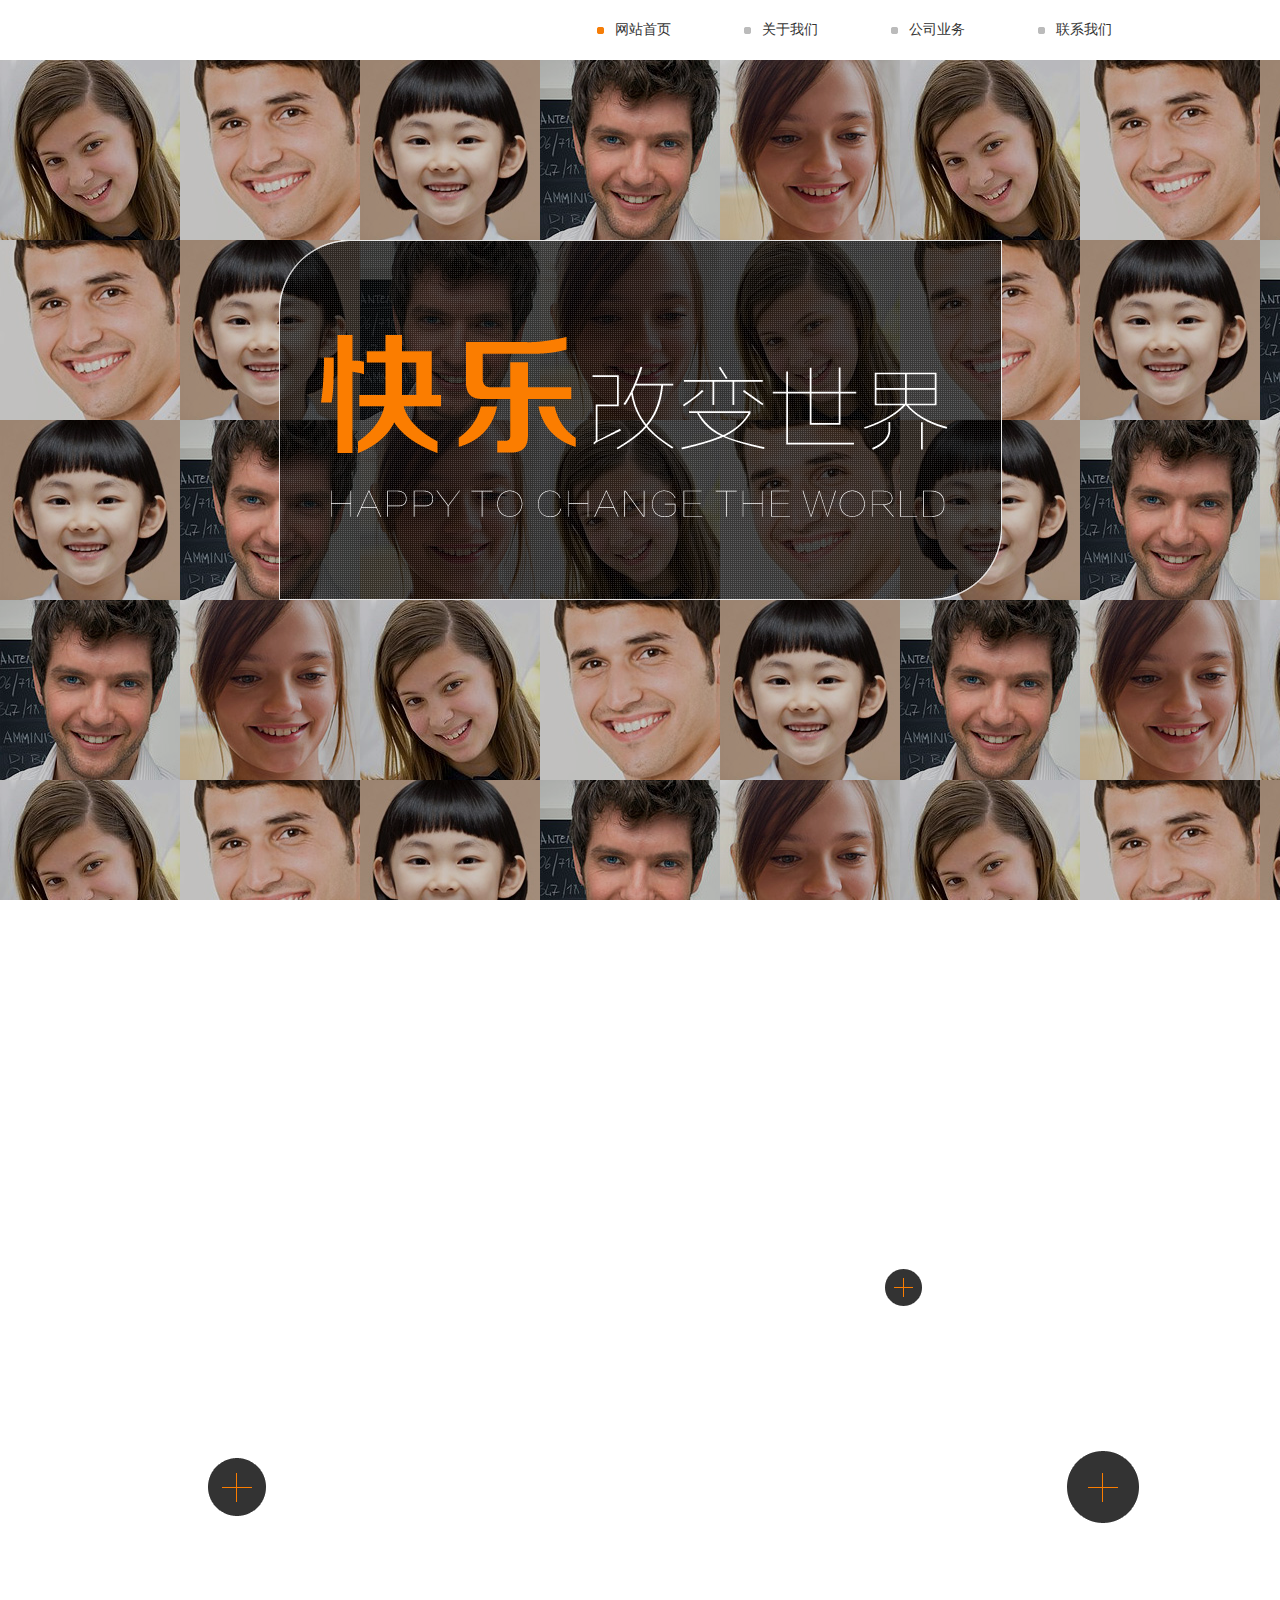
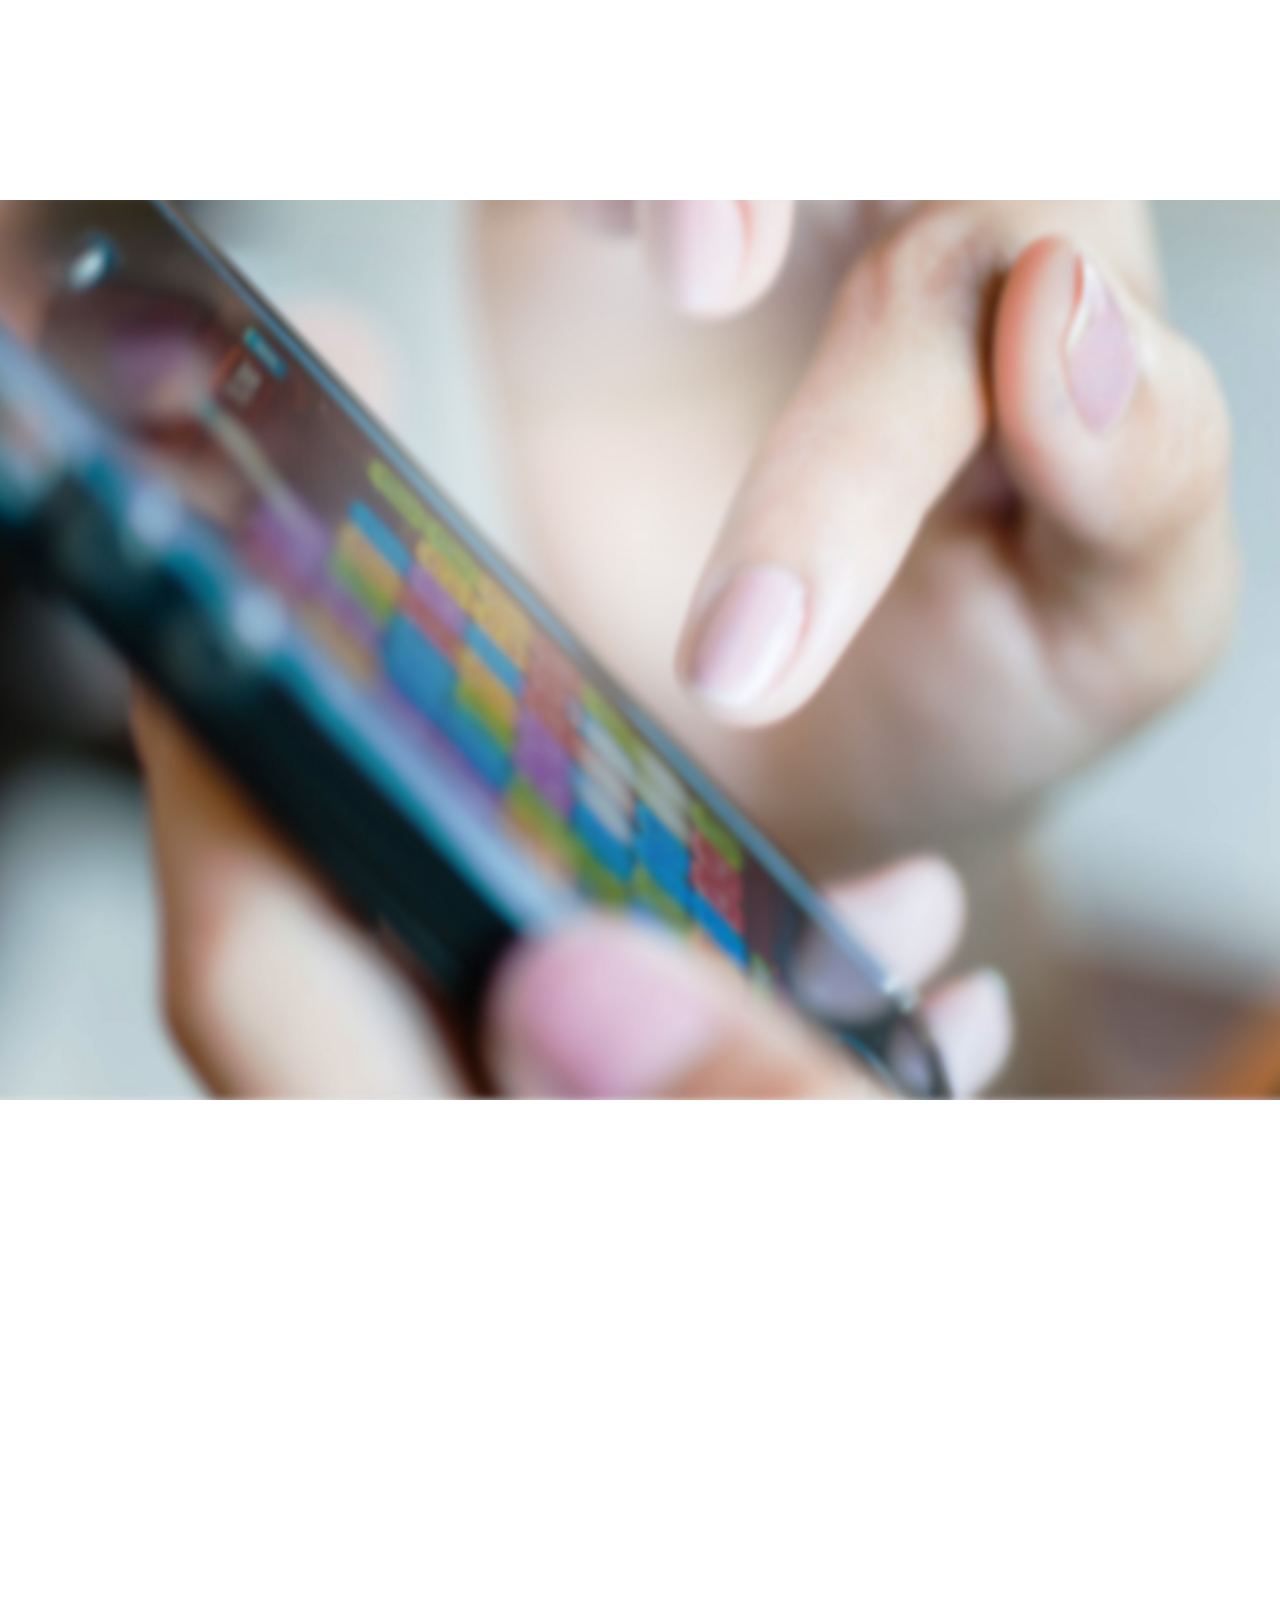
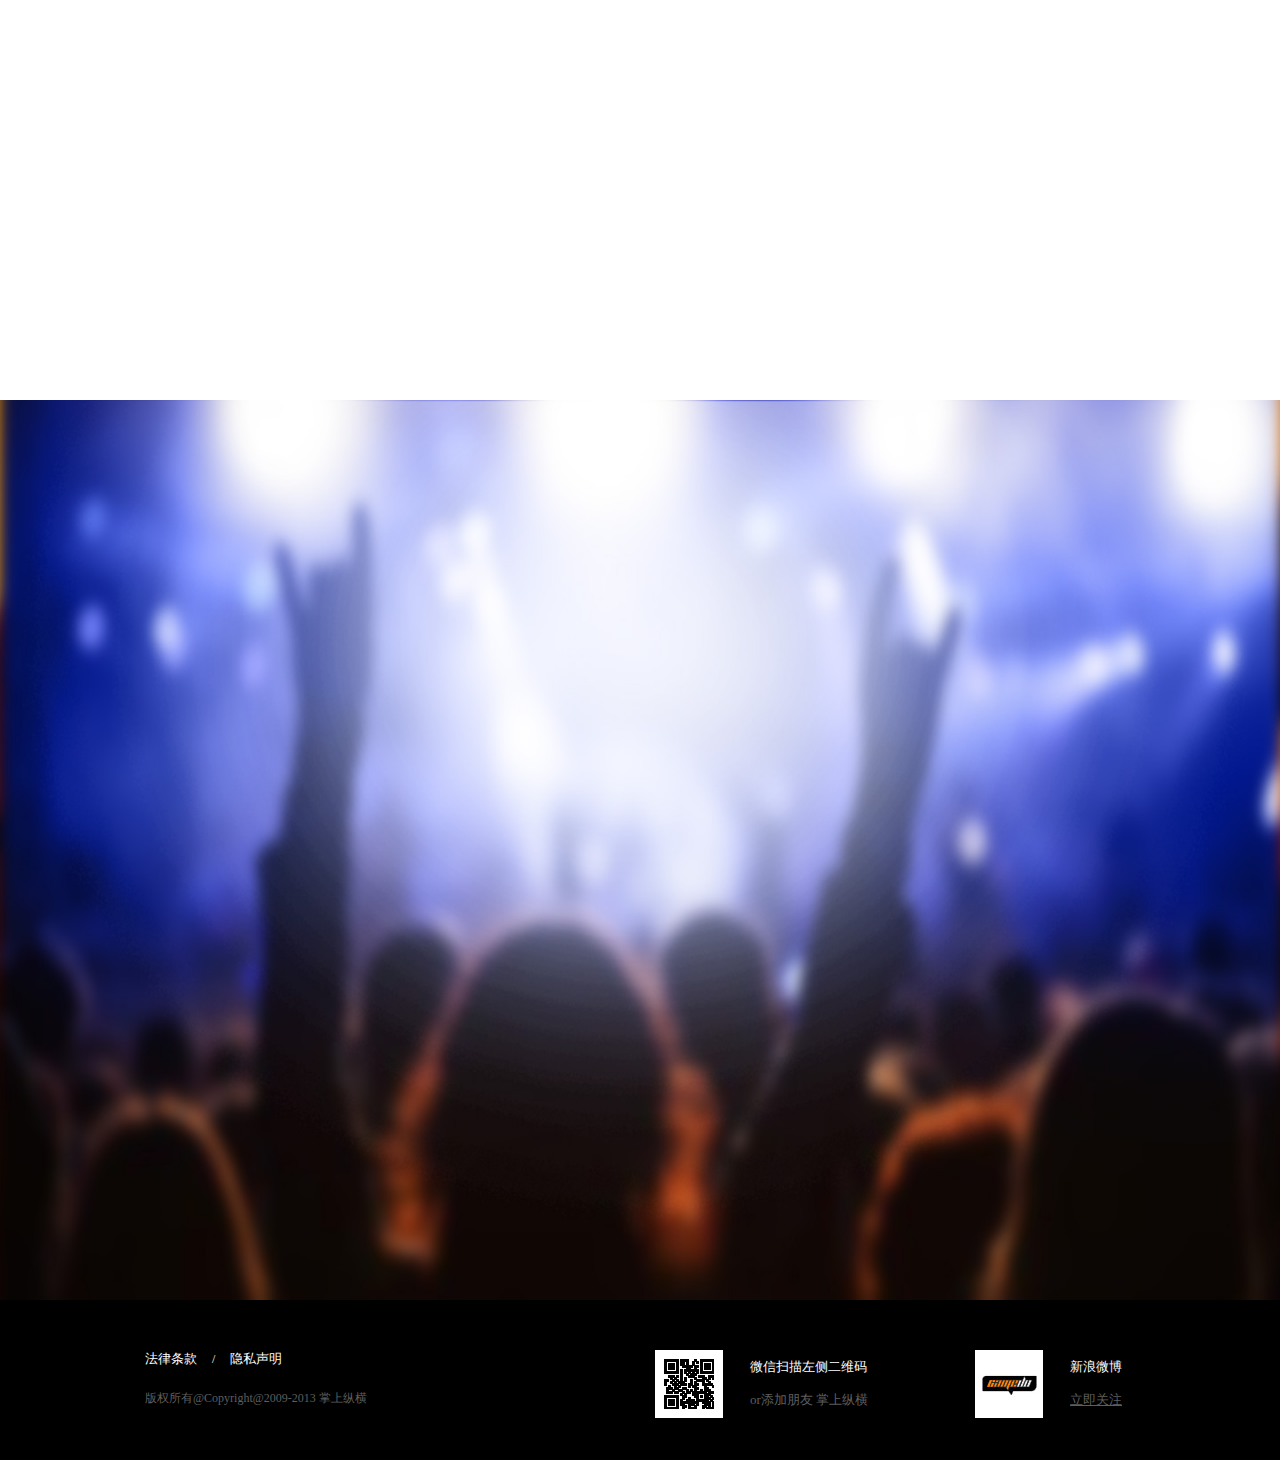
<file: index.html>
<!DOCTYPE html PUBLIC "-//W3C//DTD XHTML 1.0 Transitional//EN" "http://www.w3.org/TR/xhtml1/DTD/xhtml1-transitional.dtd">
<html xmlns="http://www.w3.org/1999/xhtml">
	<head>
		<meta http-equiv="X-UA-Compatible" content="IE=EDGE">
		<meta http-equiv="Content-Type" content="text/html; charset=utf-8" />
		<title>掌上从横</title>
		<link href="style/main.css" rel="stylesheet" type="text/css" />
		<link href="style/index.css" rel="stylesheet" type="text/css" />
		<script language="javascript" type="text/javascript" src="script/jquery-1.7.1.min.js"></script>
		<script language="javascript" type="text/javascript" src="script/easing.js"></script>
		<script language="javascript" type="text/javascript" src="script/js.js"></script>
		<script language="javascript" type="text/javascript" src="script/fun.js"></script>
		<script language="javascript" type="text/javascript" src="script/jquery.scrollify.min.js"></script>
		<script language="javascript" type="text/javascript" src="script/jquery.smoothScroll.js"></script>
		<script language="javascript" type="text/javascript" src="script/jquery.stellar.js"></script>
		<!--[if lte IE 6]>
		<script src="script/png.js" type="text/javascript"></script>
		<script type="text/javascript">
		DD_belatedPNG.fix('div, ul, img, li, input , a');
		</script>
		<![endif]-->
	</head>

	<body>
		<div class="nav">
			<div class="wal">
				<ul class="fr">
					<ul>
						<li>
							<a href="index.html" class="aNow">网站首页</a>
						</li>
						<li>
							<a href="about.html">关于我们</a>
						</li>
						<li>
							<a href="business.html">公司业务</a>
						</li>
						<li>
							<a href="contact.html">联系我们</a>
						</li>
					</ul>
				</ul>
			</div>
		</div>

		<div class="indexDiv indexPart1" data-stellar-offset-parent="true" >
			<ul data-stellar-ratio="1.5" data-stellar-vertical-offset="-0"   style="margin-top: 60px;">
				<li>
					<a href=""><img src="image/img180_1.jpg"/>a</a>
				</li>
				<li>
					<a href=""><img src="image/img180_2.jpg"/></a>
				</li>
				<li>
					<a href=""><img src="image/img180_3.jpg"/></a>
				</li>
				<li>
					<a href=""><img src="image/img180_4.jpg"/></a>
				</li>
				<li>
					<a href=""><img src="image/img180_5.jpg"/></a>
				</li>
				<li>
					<a href=""><img src="image/img180_1.jpg"/></a>
				</li>
				<li>
					<a href=""><img src="image/img180_2.jpg"/></a>
				</li>
				<li>
					<a href=""><img src="image/img180_3.jpg"/></a>
				</li>
				<li>
					<a href=""><img src="image/img180_4.jpg"/></a>
				</li>
				<li>
					<a href=""><img src="image/img180_5.jpg"/></a>
				</li>
				<li>
					<a href=""><img src="image/img180_1.jpg"/></a>
				</li>
				<li>
					<a href=""><img src="image/img180_2.jpg"/></a>
				</li>
				<li>
					<a href=""><img src="image/img180_3.jpg"/></a>
				</li>
				<li>
					<a href=""><img src="image/img180_4.jpg"/></a>
				</li>
				<li>
					<a href=""><img src="image/img180_5.jpg"/></a>
				</li>
			</ul>
			<ul data-stellar-ratio="1.5" data-stellar-vertical-offset="-480">
				<li>
					<a href=""><img src="image/img180_2.jpg"/></a>
				</li>
				<li>
					<a href=""><img src="image/img180_3.jpg"/></a>
				</li>
				<li>
					<a href=""><img src="image/img180_4.jpg"/></a>
				</li>
				<li>
					<a href=""><img src="image/img180_5.jpg"/></a>
				</li>
				<li>
					<a href=""><img src="image/img180_1.jpg"/></a>
				</li>
				<li>
					<a href=""><img src="image/img180_2.jpg"/></a>
				</li>
				<li>
					<a href=""><img src="image/img180_3.jpg"/></a>
				</li>
				<li>
					<a href=""><img src="image/img180_4.jpg"/></a>
				</li>
				<li>
					<a href=""><img src="image/img180_5.jpg"/></a>
				</li>
				<li>
					<a href=""><img src="image/img180_1.jpg"/></a>
				</li>
				<li>
					<a href=""><img src="image/img180_2.jpg"/></a>
				</li>
				<li>
					<a href=""><img src="image/img180_3.jpg"/></a>
				</li>
				<li>
					<a href=""><img src="image/img180_4.jpg"/></a>
				</li>
				<li>
					<a href=""><img src="image/img180_5.jpg"/></a>
				</li>
				<li>
					<a href=""><img src="image/img180_1.jpg"/></a>
				</li>
			</ul>
			<ul data-stellar-ratio="1.5" data-stellar-vertical-offset="-840">
				<li>
					<a href=""><img src="image/img180_3.jpg"/></a>
				</li>
				<li>
					<a href=""><img src="image/img180_4.jpg"/></a>
				</li>
				<li>
					<a href=""><img src="image/img180_5.jpg"/></a>
				</li>
				<li>
					<a href=""><img src="image/img180_1.jpg"/></a>
				</li>
				<li>
					<a href=""><img src="image/img180_2.jpg"/></a>
				</li>
				<li>
					<a href=""><img src="image/img180_3.jpg"/></a>
				</li>
				<li>
					<a href=""><img src="image/img180_4.jpg"/></a>
				</li>
				<li>
					<a href=""><img src="image/img180_5.jpg"/></a>
				</li>
				<li>
					<a href=""><img src="image/img180_1.jpg"/></a>
				</li>
				<li>
					<a href=""><img src="image/img180_2.jpg"/></a>
				</li>
				<li>
					<a href=""><img src="image/img180_3.jpg"/></a>
				</li>
				<li>
					<a href=""><img src="image/img180_4.jpg"/></a>
				</li>
				<li>
					<a href=""><img src="image/img180_5.jpg"/></a>
				</li>
				<li>
					<a href=""><img src="image/img180_1.jpg"/></a>
				</li>
				<li>
					<a href=""><img src="image/img180_2.jpg"/></a>
				</li>
			</ul>
			<ul data-stellar-ratio="1.5" data-stellar-vertical-offset="-1200">
				<li>
					<a href=""><img src="image/img180_4.jpg"/></a>
				</li>
				<li>
					<a href=""><img src="image/img180_5.jpg"/></a>
				</li>
				<li>
					<a href=""><img src="image/img180_1.jpg"/></a>
				</li>
				<li>
					<a href=""><img src="image/img180_2.jpg"/></a>
				</li>
				<li>
					<a href=""><img src="image/img180_3.jpg"/></a>
				</li>
				<li>
					<a href=""><img src="image/img180_4.jpg"/></a>
				</li>
				<li>
					<a href=""><img src="image/img180_5.jpg"/></a>
				</li>
				<li>
					<a href=""><img src="image/img180_1.jpg"/></a>
				</li>
				<li>
					<a href=""><img src="image/img180_2.jpg"/></a>
				</li>
				<li>
					<a href=""><img src="image/img180_3.jpg"/></a>
				</li>
				<li>
					<a href=""><img src="image/img180_4.jpg"/></a>
				</li>
				<li>
					<a href=""><img src="image/img180_5.jpg"/></a>
				</li>
				<li>
					<a href=""><img src="image/img180_1.jpg"/></a>
				</li>
				<li>
					<a href=""><img src="image/img180_2.jpg"/></a>
				</li>
				<li>
					<a href=""><img src="image/img180_3.jpg"/></a>
				</li>
			</ul>
			<ul data-stellar-ratio="1.5" data-stellar-vertical-offset="-1560">
				<li>
					<a href=""><img src="image/img180_1.jpg"/></a>
				</li>
				<li>
					<a href=""><img src="image/img180_2.jpg"/></a>
				</li>
				<li>
					<a href=""><img src="image/img180_3.jpg"/></a>
				</li>
				<li>
					<a href=""><img src="image/img180_4.jpg"/></a>
				</li>
				<li>
					<a href=""><img src="image/img180_5.jpg"/></a>
				</li>
				<li>
					<a href=""><img src="image/img180_1.jpg"/></a>
				</li>
				<li>
					<a href=""><img src="image/img180_2.jpg"/></a>
				</li>
				<li>
					<a href=""><img src="image/img180_3.jpg"/></a>
				</li>
				<li>
					<a href=""><img src="image/img180_4.jpg"/></a>
				</li>
				<li>
					<a href=""><img src="image/img180_5.jpg"/></a>
				</li>
				<li>
					<a href=""><img src="image/img180_1.jpg"/></a>
				</li>
				<li>
					<a href=""><img src="image/img180_2.jpg"/></a>
				</li>
				<li>
					<a href=""><img src="image/img180_3.jpg"/></a>
				</li>
				<li>
					<a href=""><img src="image/img180_4.jpg"/></a>
				</li>
				<li>
					<a href=""><img src="image/img180_5.jpg"/></a>
				</li>
			</ul>
			<ul data-stellar-ratio="1.5" data-stellar-vertical-offset="-1920">
				<li>
					<a href=""><img src="image/img180_3.jpg"/></a>
				</li>
				<li>
					<a href=""><img src="image/img180_4.jpg"/></a>
				</li>
				<li>
					<a href=""><img src="image/img180_5.jpg"/></a>
				</li>
				<li>
					<a href=""><img src="image/img180_1.jpg"/></a>
				</li>
				<li>
					<a href=""><img src="image/img180_2.jpg"/></a>
				</li>
				<li>
					<a href=""><img src="image/img180_3.jpg"/></a>
				</li>
				<li>
					<a href=""><img src="image/img180_4.jpg"/></a>
				</li>
				<li>
					<a href=""><img src="image/img180_5.jpg"/></a>
				</li>
				<li>
					<a href=""><img src="image/img180_1.jpg"/></a>
				</li>
				<li>
					<a href=""><img src="image/img180_2.jpg"/></a>
				</li>
				<li>
					<a href=""><img src="image/img180_3.jpg"/></a>
				</li>
				<li>
					<a href=""><img src="image/img180_4.jpg"/></a>
				</li>
				<li>
					<a href=""><img src="image/img180_5.jpg"/></a>
				</li>
				<li>
					<a href=""><img src="image/img180_1.jpg"/></a>
				</li>
				<li>
					<a href=""><img src="image/img180_2.jpg"/></a>
				</li>
			</ul>
			<ul data-stellar-ratio="1.5" data-stellar-vertical-offset="-2280">
				<li>
					<a href=""><img src="image/img180_1.jpg"/></a>
				</li>
				<li>
					<a href=""><img src="image/img180_2.jpg"/></a>
				</li>
				<li>
					<a href=""><img src="image/img180_3.jpg"/></a>
				</li>
				<li>
					<a href=""><img src="image/img180_4.jpg"/></a>
				</li>
				<li>
					<a href=""><img src="image/img180_5.jpg"/></a>
				</li>
				<li>
					<a href=""><img src="image/img180_1.jpg"/></a>
				</li>
				<li>
					<a href=""><img src="image/img180_2.jpg"/></a>
				</li>
				<li>
					<a href=""><img src="image/img180_3.jpg"/></a>
				</li>
				<li>
					<a href=""><img src="image/img180_4.jpg"/></a>
				</li>
				<li>
					<a href=""><img src="image/img180_5.jpg"/></a>
				</li>
				<li>
					<a href=""><img src="image/img180_1.jpg"/></a>
				</li>
				<li>
					<a href=""><img src="image/img180_2.jpg"/></a>
				</li>
				<li>
					<a href=""><img src="image/img180_3.jpg"/></a>
				</li>
				<li>
					<a href=""><img src="image/img180_4.jpg"/></a>
				</li>
				<li>
					<a href=""><img src="image/img180_5.jpg"/></a>
				</li>
			</ul>
			<ul data-stellar-ratio="1.5" data-stellar-vertical-offset="-2640">
				<li>
					<a href=""><img src="image/img180_4.jpg"/></a>
				</li>
				<li>
					<a href=""><img src="image/img180_5.jpg"/></a>
				</li>
				<li>
					<a href=""><img src="image/img180_1.jpg"/></a>
				</li>
				<li>
					<a href=""><img src="image/img180_2.jpg"/></a>
				</li>
				<li>
					<a href=""><img src="image/img180_3.jpg"/></a>
				</li>
				<li>
					<a href=""><img src="image/img180_4.jpg"/></a>
				</li>
				<li>
					<a href=""><img src="image/img180_5.jpg"/></a>
				</li>
				<li>
					<a href=""><img src="image/img180_1.jpg"/></a>
				</li>
				<li>
					<a href=""><img src="image/img180_2.jpg"/></a>
				</li>
				<li>
					<a href=""><img src="image/img180_3.jpg"/></a>
				</li>
				<li>
					<a href=""><img src="image/img180_4.jpg"/></a>
				</li>
				<li>
					<a href=""><img src="image/img180_5.jpg"/></a>
				</li>
				<li>
					<a href=""><img src="image/img180_1.jpg"/></a>
				</li>
				<li>
					<a href=""><img src="image/img180_2.jpg"/></a>
				</li>
				<li>
					<a href=""><img src="image/img180_3.jpg"/></a>
				</li>
			</ul>
			<span class="clear_f"></span>
		</div>

		<div class="indexImg"><img src="image/img723.png"/>
		</div>

		<div class="indexDiv" style="background:url(image/img1440_1.jpg) center top no-repeat fixed; -moz-background-size:100% 100%; background-size:100% 100%;">
			<div class="bigImg"><img src="image/img1440_1.jpg"/>
			</div>
			<h1 data-stellar-ratio="0.5" data-stellar-vertical-offset="400">
			<div><img src="image/title1.png"/>
			</div>影视　体育　明星</h1>
			<div id="indexBtn">
				<ul>
					<li class="li_01">
						<a href="javascript:;"></a>
					</li>
					<li class="li_02">
						<a href="javascript:;"></a>
					</li>
					<li class="li_03">
						<a href="javascript:;"></a>
					</li>
				</ul>
			</div>
		</div>

		<div class="indexBtn">
			<ul>
				<li class="li_01"><img src="image/btn1.png"/>
				</li>
				<li class="li_02"><img src="image/btn2.png"/>
				</li>
				<li class="li_03"><img src="image/btn3.png"/>
				</li>
			</ul>
		</div>

		<div class="indexDiv indexDiv2" style="background:url(image/img1440_2.jpg) center top no-repeat; background-size:100% 100%;">
			<div class="bigImg"><img src="image/img1440_2.jpg"/>
			</div>
			<h1 data-stellar-ratio="0.5" data-stellar-vertical-offset="400">
			<div><img src="image/title2.png"/>
			</div>为每一个体育赛事品牌打造属于自己的游戏</h1>
		</div>

		<div class="indexDiv indexDiv2" style="background:url(image/img1440_3.jpg) center top no-repeat fixed; background-size:100% 100%;">
			<div class="bigImg"><img src="image/img1440_3.jpg"/>
			</div>
			<h1 data-stellar-ratio="0.5" data-stellar-vertical-offset="400">
			<div><img src="image/title3.png"/>
			</div>为每一部影视作品打造属于自己的游戏</h1>
		</div>

		<div class="indexDiv indexDiv2" style="background:url(image/img1440_4.jpg) center top no-repeat; background-size:100% 100%;">
			<div class="bigImg"><img src="image/img1440_4.jpg"/>
			</div>
			<h1 data-stellar-ratio="0.5" data-stellar-vertical-offset="400">
			<div><img src="image/title4.png"/>
			</div>为每一位明星打造属于自己的游戏</h1>
		</div>

		<div class="footDiv">
			<div class="wal">
				<div class="fl">
					<div class="link">
						<a href="law.html">法律条款</a> 　/　 <a href="">隐私声明</a>
					</div>
					版权所有@Copyright@2009-2013 掌上纵横
				</div>
				<div class="fr">
					<ul>
						<li>
							<div class="ico"><img src="image/img68_1.jpg"/>
							</div>
							<div class="name">
								<div>
									微信扫描左侧二维码
								</div>
								or添加朋友 掌上纵横
							</div>
						</li>
						<li>
							<div class="ico"><img src="image/img68_2.jpg"/>
							</div>
							<div class="name">
								<div>
									新浪微博
								</div><a href="">立即关注</a>
							</div>
						</li>
					</ul>
				</div>
			</div>
		</div>
		<script>
			$(document).ready(function() {
				if($.browser.msie && $.browser.version <= 9) {
				} else {
					$(window).smoothScroll({
						step : 50, //每次滚轮事件，页面滚动的距离
						during : 1000,
						easing : 'easeOutCubic',
					});
				}

				$(window).stellar();

			});
		</script>
	</body>
</html>
</file>
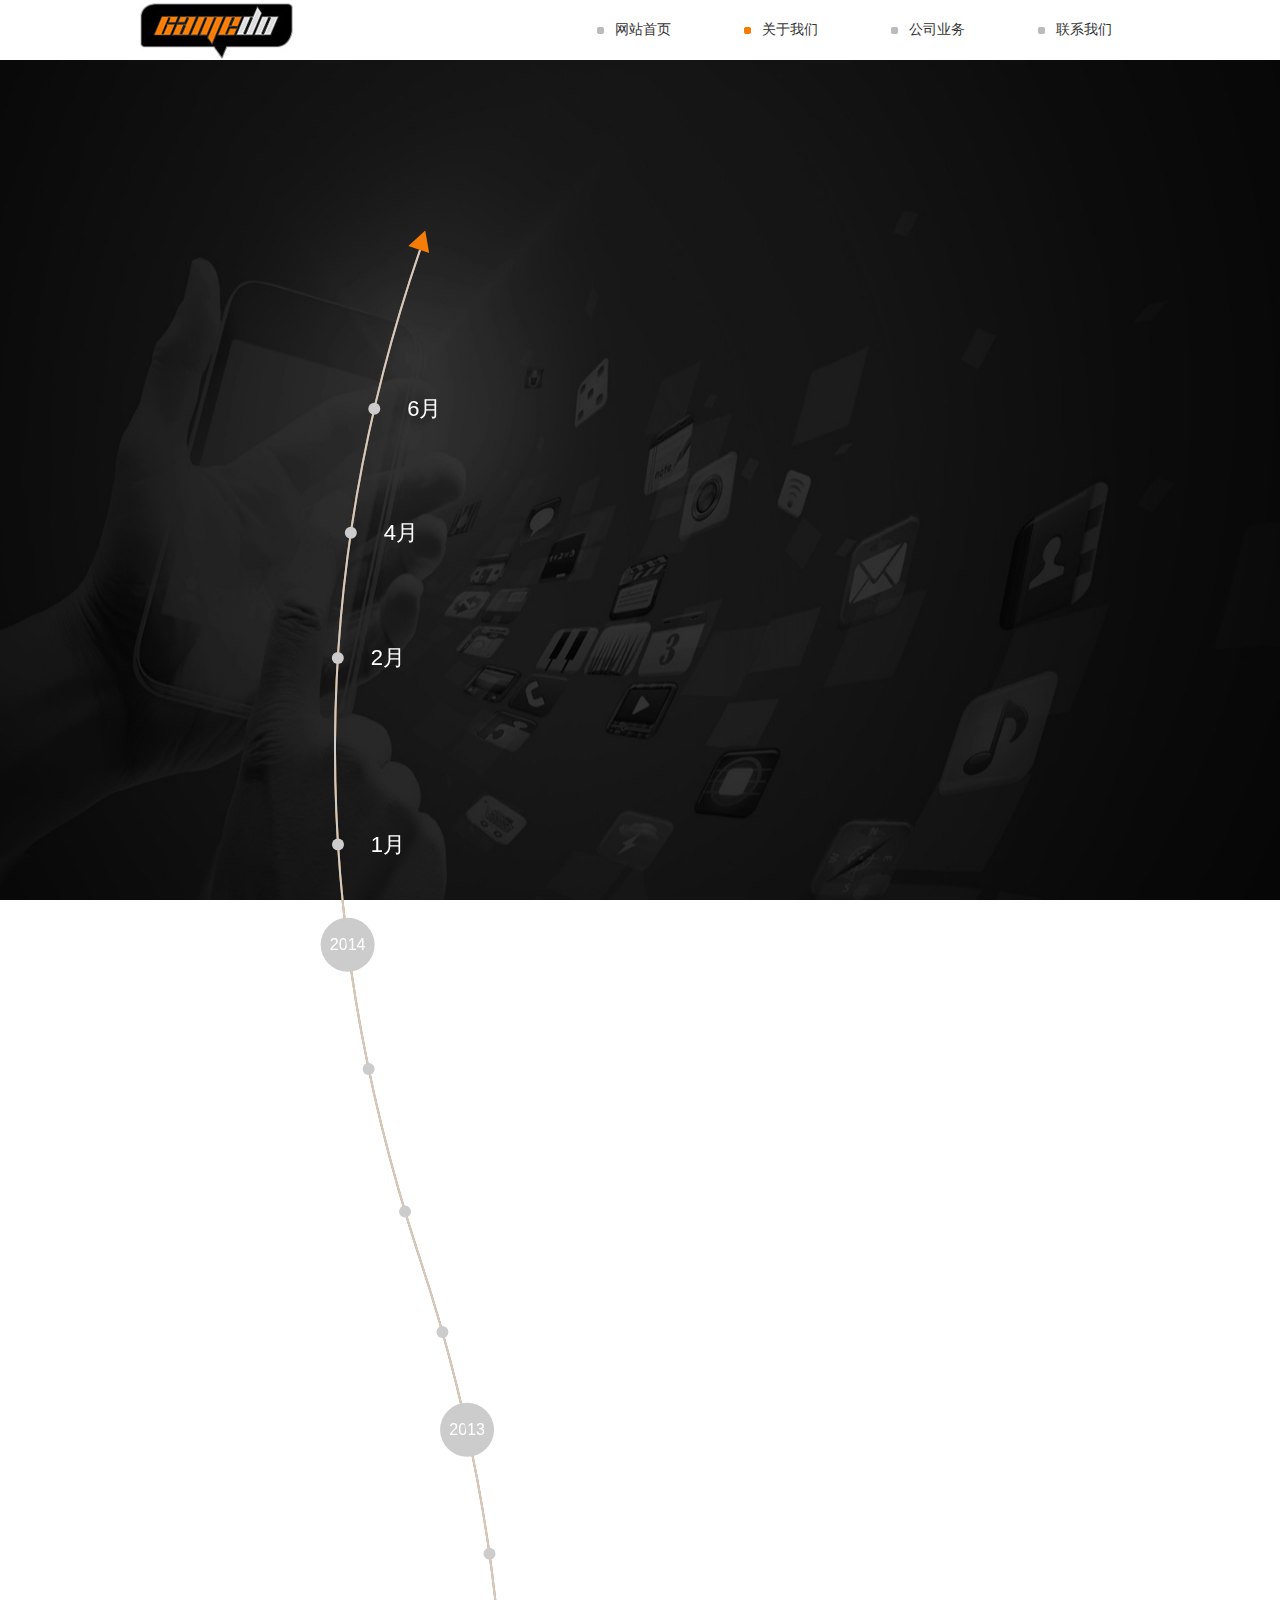
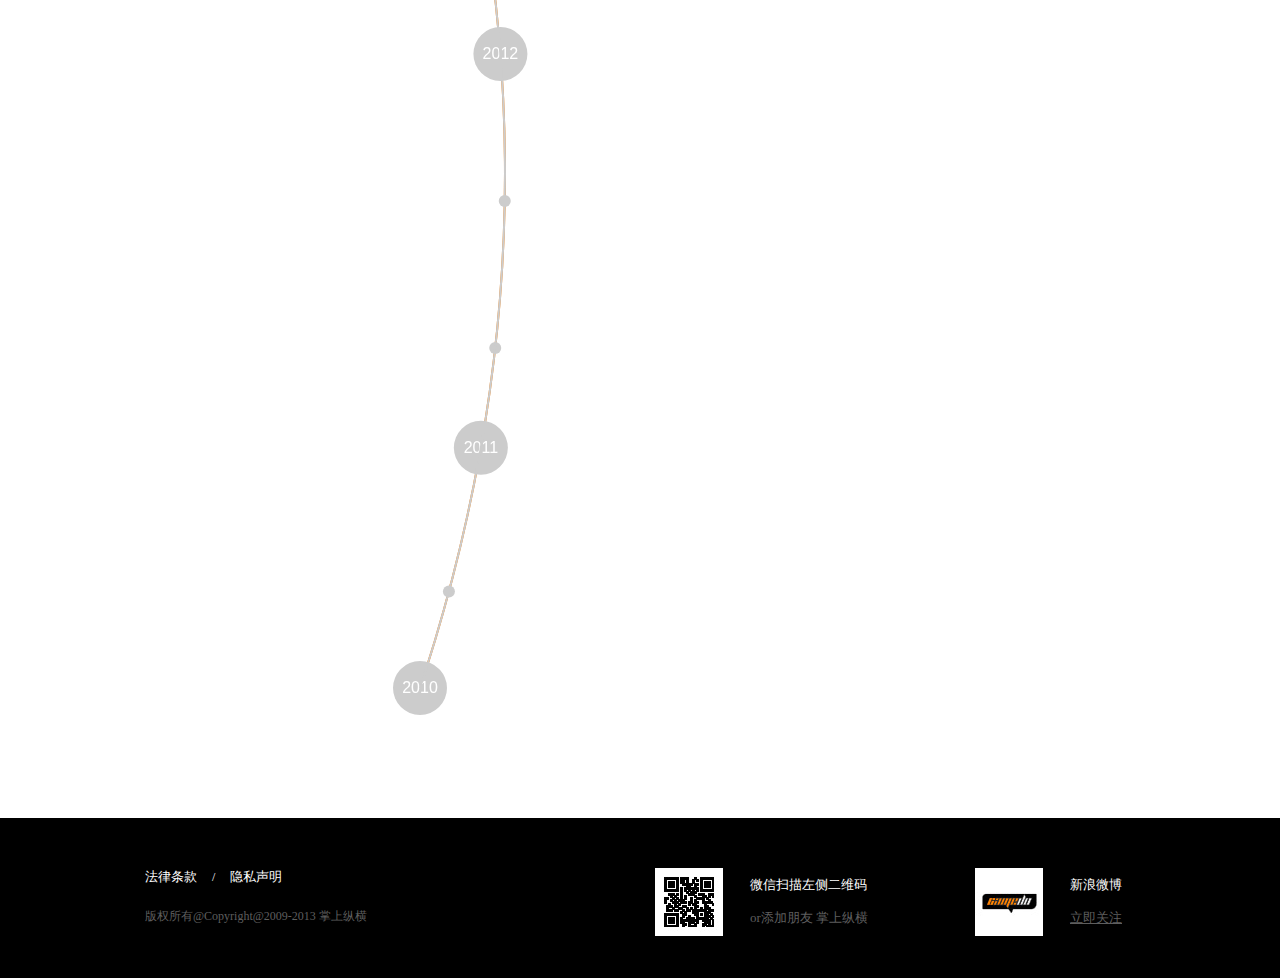
<file: about.html>
<!DOCTYPE html PUBLIC "-//W3C//DTD XHTML 1.0 Transitional//EN" "http://www.w3.org/TR/xhtml1/DTD/xhtml1-transitional.dtd">
<html xmlns="http://www.w3.org/1999/xhtml">
	<head>
		<meta http-equiv="X-UA-Compatible" content="IE=EDGE">
		<meta http-equiv="Content-Type" content="text/html; charset=utf-8" />
		<title>掌上从横</title>
		<link href="style/main.css" rel="stylesheet" type="text/css" />
		<link href="style/index.css" rel="stylesheet" type="text/css" />
		<script language="javascript" type="text/javascript" src="script/jquery-1.7.1.min.js"></script>
		<script language="javascript" type="text/javascript" src="script/easing.js"></script>
		<script language="javascript" type="text/javascript" src="script/js.js"></script>
		<script language="javascript" type="text/javascript" src="script/fun.js"></script>
		<script language="javascript" type="text/javascript" src="script/raphael-min.js"></script>

		<!--[if lte IE 6]>
		<script src="script/png.js" type="text/javascript"></script>
		<script type="text/javascript">
		DD_belatedPNG.fix('div, ul, img, li, input , a');
		</script>
		<![endif]-->
		<style type="text/css">
			body {
				background: url(image/limg1440_6.jpg) center top no-repeat fixed;
				background-size: 100% 100%;
			}
		</style>
	</head>

	<body>
		<img src="image/limg1440_6.jpg" style="position: fixed; width: 100%; height: 100%; z-index: -1" />
		<div class="nav">
			<div class="wal">
				<div class="fl">
					<a href=""><img src="image/logo.jpg" /></a>
				</div>
				<ul class="fr">
					<ul>
						<li>
							<a href="index.html">网站首页</a>
						</li>
						<li>
							<a href="about.html" class="aNow">关于我们</a>
						</li>
						<li>
							<a href="business.html">公司业务</a>
						</li>
						<li>
							<a href="contact.html">联系我们</a>
						</li>
					</ul>
				</ul>
			</div>
		</div>
		<div class="h60"></div>

		<div class="wal" style="padding-top:170px;">
			<div class="about" id="about">
				<table class="event" data-year="2010" data-month="5">
					<tbody>
						<tr>
							<td class="icon">
								<img src="image/compony_01.png" />
							</td>
							<td class="description">
								掌上纵横公司成立，<br/>创立业务品牌
							</td>
						</tr>
					</tbody>
				</table>
				<table class="event" data-year="2011" data-month="5">
					<tbody>
						<tr>
							<td class="icon">
								<img src="image/compony_02.png" />
							</td>
							<td class="description">
								签约中影集团影视版权<br/>手游独家战略合作伙伴
							</td>
						</tr>
					</tbody>
				</table>
				<table class="event" data-year="2011" data-month="7">
					<tbody>
						<tr>
							<td class="icon">
								<img src="image/compony_03.png" />
							</td>
							<td class="description">
								签约腾讯游戏影视版权<br/>手游独家战略合作伙伴
							</td>
						</tr>
					</tbody>
				</table>
				<table class="event" data-year="2012" data-month="12">
					<tbody>
						<tr>
							<td class="icon">
								<img src="image/compony_04.png" />
							</td>
							<td class="description">
								签约星皓国际《大闹天宫3D》
							</td>
						</tr>
					</tbody>
				</table>
				<table class="event" data-year="2013" data-month="1">
					<tbody>
						<tr>
							<td class="icon">
								<img src="image/compony_05.png" />
							</td>
							<td class="description">
								签约《兰陵王》
							</td>
						</tr>
					</tbody>
				</table>
				<table class="event" data-year="2013" data-month="3">
					<tbody>
						<tr>
							<td class="icon">
								<img src="image/compony_06.png" />
							</td>
							<td class="description">
								签约小马奔腾<br/>授权《范冰冰魔范学院》全球唯一运营商
							</td>
						</tr>
					</tbody>
				</table>
				<table class="event" data-year="2013" data-month="9">
					<tbody>
						<tr>
							<td class="icon">
								<img src="image/compony_07.png" />
							</td>
							<td class="description">
								与360签约独家战略合作伙伴
							</td>
						</tr>
					</tbody>
				</table>
				<table class="event" data-year="2014" data-month="1">
					<tbody>
						<tr>
							<td class="icon">
								<img src="image/compony_08.png" />
							</td>
							<td class="description">
								与百度游戏签约<br/>独家战略合作伙伴
								<br/><br/>
								签约《琅琊榜》
							</td>
						</tr>
					</tbody>
				</table>
				<table class="event" data-year="2014" data-month="2">
					<tbody>
						<tr>
							<td class="icon">
								<img src="image/compony_09.png" />
							</td>
							<td class="description">
								签约37游戏独家战略合作伙伴
							</td>
						</tr>
					</tbody>
				</table>
				<table class="event" data-year="2014" data-month="4">
					<tbody>
						<tr>
							<td class="icon">
							</td>
							<td class="description">
								签约韩庚
							</td>
						</tr>
					</tbody>
				</table>
				<table class="event" data-year="2014" data-month="6">
					<tbody>
						<tr>
							<td class="icon">
								<img src="image/compony_10.png" />
							</td>
							<td class="description">
								《天将雄狮》
								<br/><br/>
								签约百变大咖
							</td>
						</tr>
					</tbody>
				</table>
			</div>
			<div class="clear_f"></div>
		</div>

		<div class="footDiv">
			<div class="wal">
				<div class="fl">
					<div class="link">
						<a href="law.html">法律条款</a> 　/　 <a href="">隐私声明</a>
					</div>
					版权所有@Copyright@2009-2013 掌上纵横
				</div>
				<div class="fr">
					<ul>
						<li>
							<div class="ico"><img src="image/img68_1.jpg"/>
							</div>
							<div class="name">
								<div>
									微信扫描左侧二维码
								</div>
								or添加朋友 掌上纵横
							</div>
						</li>
						<li>
							<div class="ico"><img src="image/img68_2.jpg"/>
							</div>
							<div class="name">
								<div>
									新浪微博
								</div><a href="">立即关注</a>
							</div>
						</li>
					</ul>
				</div>
			</div>
		</div>
		<script type="text/events">
		</script>
		<script>
			$(document).ready(function(){
				var yearHeight = 100;
				var eventHeight = 80;
				var totalHeight = 0;
				var eventPoints = [];
				var lastYear = '';
				$(".event").each(function(i, item){
					var year = $(item).attr('data-year');
					var month = $(item).attr('data-month');
					if(lastYear != year) {
						lastYear = year;
						totalHeight += yearHeight;
						eventPoints.push({'type':'year','value':year, 'text': year, 'top': totalHeight});
					}
					totalHeight += $(item).height() + eventHeight;
					eventPoints.push({'type':'event', 'value': item, 'text': month + '月', 'top': totalHeight});
				});
				
				var paper = new Raphael(document.getElementById('about'), 1000, totalHeight + 120);
				var pathParameter = [["M", 280, totalHeight], ["Q", 450, 3/4*totalHeight, 280, totalHeight/2], ["M", 280, totalHeight/2], ["Q", 110, 1/4*totalHeight, 280,20]];
				var path = paper.path(pathParameter);
				path.attr({
					stroke : '#F57D07',
					'stroke-width' : 2,
					'stroke-linejoin' : 'round'
				});
				
				
				var totalPahLength = Raphael.getTotalLength(pathParameter);
				
				var pathLength = 0;
				var _pathLength = 0;
				var circleSet = paper.set();
				$.each(eventPoints, function(i, item){
					if(item.type == 'year') {
						point = path.getPointAtLength(pathLength);
						var circle = paper.circle(point.x, point.y, 27);
						circle.data('point', point);
						circle.attr({
							'stroke-width' : 0,
							fill: '#F57D07'
						});
						var text = paper.text(point.x, point.y, item.text);
						text.attr({
							'font-size': '16px',
							'font-family': '"Microsoft YaHei","微软雅黑",SimSun,"宋体",sans-serif',
							fill: '#fff'
						});
						pathLength = yearHeight / totalHeight * totalPahLength + _pathLength;
					} else {
						point = path.getPointAtLength(pathLength);
						var circle = paper.circle(point.x, point.y, 6);
						circle.data('point', point);
						circle.attr({
							'stroke-width' : 0,
							fill: '#F57D07'
						});
						var text = paper.text(point.x + 50, point.y, item.text);
						text.attr({
							'font-size': '22px',
							'font-family': '"Microsoft YaHei","微软雅黑",SimSun,"宋体",sans-serif',
							fill: '#fff'
						});
						pathLength = (eventHeight + $(item.value).height()) / totalHeight * totalPahLength + _pathLength;
						$(item.value).css('left', point.x + 100 + 'px');
						$(item.value).css('top', point.y - 30 + 'px');
						circle.data('event', item.value);
					}
					circleSet.push(circle);
					_pathLength = pathLength;
					
				});
				
				var lastPoint = path.getPointAtLength(totalPahLength);
				var arrow = paper.path('M0,0L22,0L11,20Z');
				arrow.rotate(lastPoint.alpha, 0,0);
				arrow.transform("t"+ (lastPoint.x-9) + "," + (lastPoint.y-20) + "r"+(lastPoint.alpha+90));
				arrow.attr({
					'stroke-width' : 0,
					fill: '#F57D07'
				});
				
				$(window).scroll(function(){
					checkVisable();
				});
				
				var maxScrollTop = $(document).height() - $(window).height();
				var subPath;
				var subPathParameter;
				
				function checkVisable(){
					var scrollTop = $(this).scrollTop();
					subPath && subPath.remove();
					subPathParameter = path.getSubpath(0, (1 - (scrollTop) / maxScrollTop) * totalPahLength);
					subPath = paper.path(subPathParameter);
					subPath.attr({
						stroke : '#ccc',
						'stroke-width' : 2,
						'stroke-linejoin' : 'round'
					});
					var subPathBBox = subPath.getBBox();
					$.each(circleSet, function(i, item){
						var point = item.data('point');
						if(subPathBBox.y <= point.y - 1) {
							item.attr({
								'fill': '#ccc'
							});
							$(item.data('event')).fadeOut();
						} else {
							item.attr({
								'fill': '#F57D07'
							});
							$(item.data('event')).fadeIn();
						}
					});
				}
				checkVisable();
			});

		</script>
	</body>
</html>
</file>
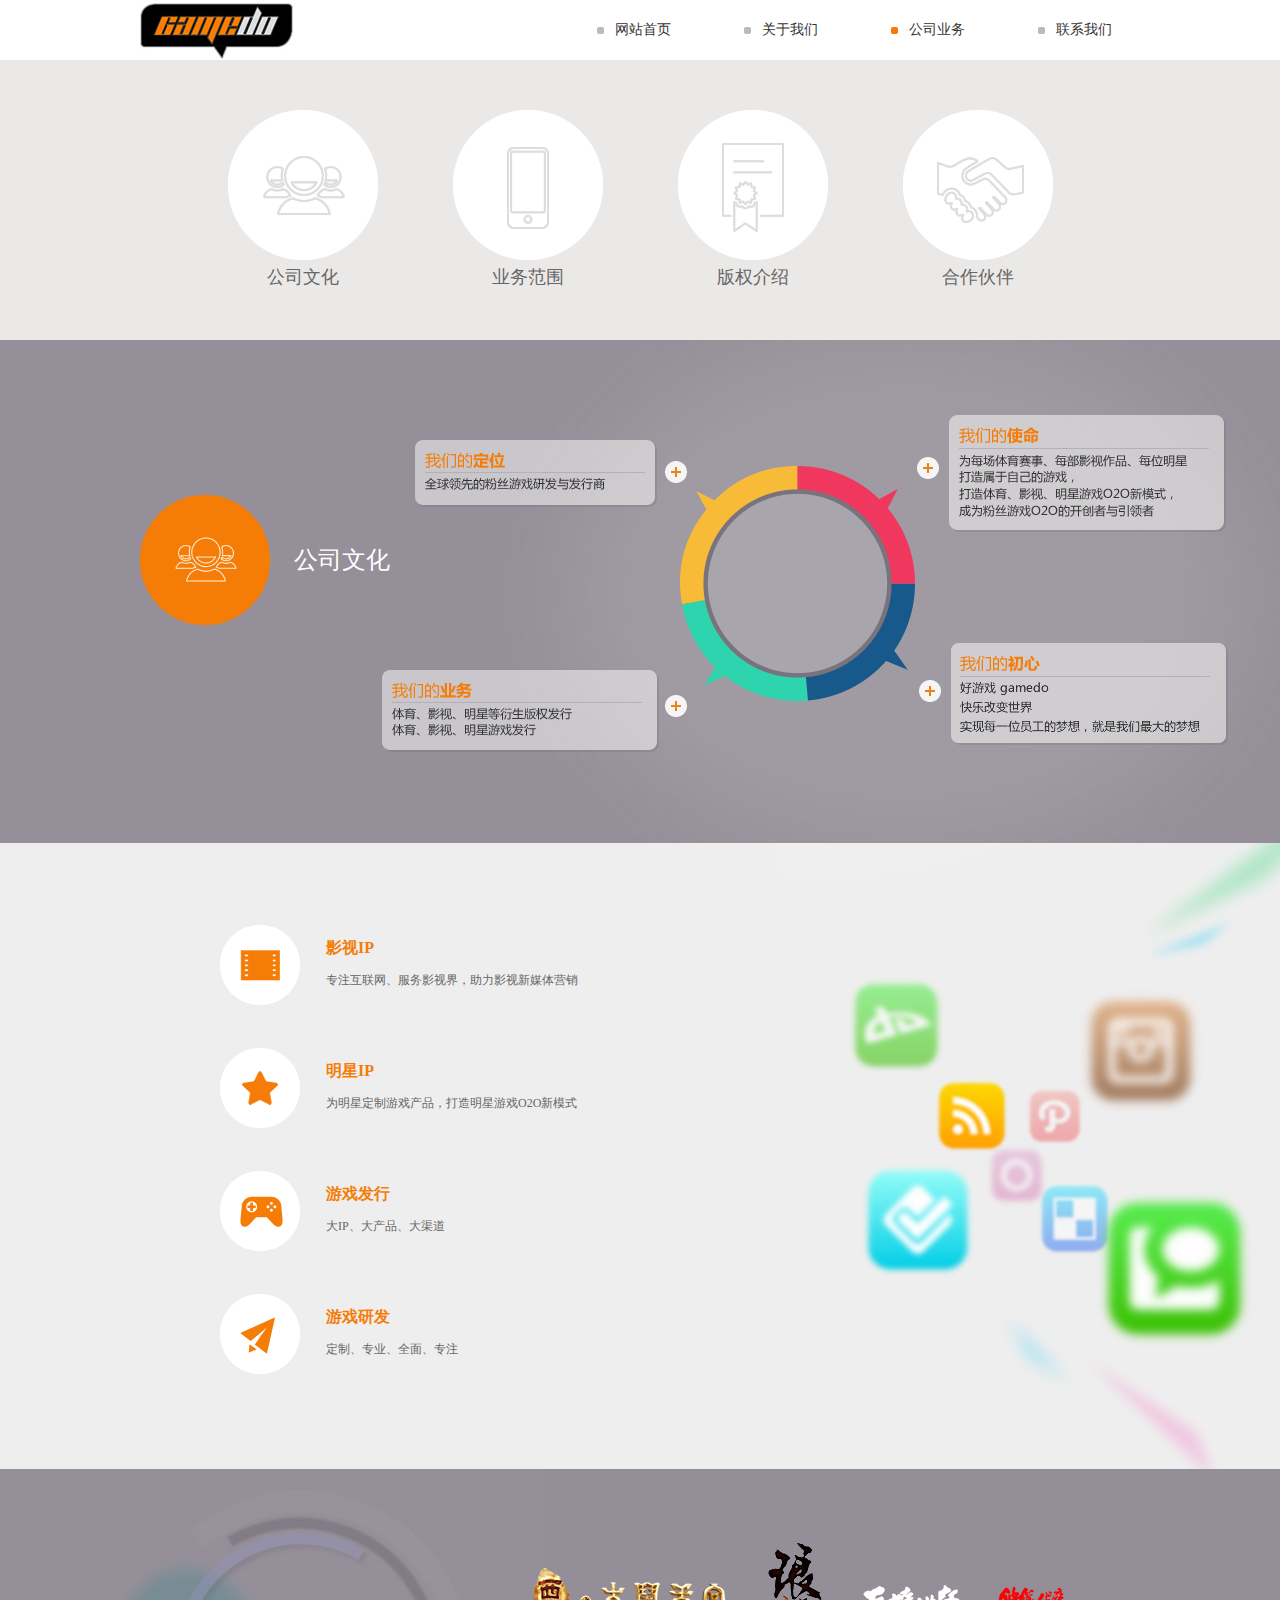
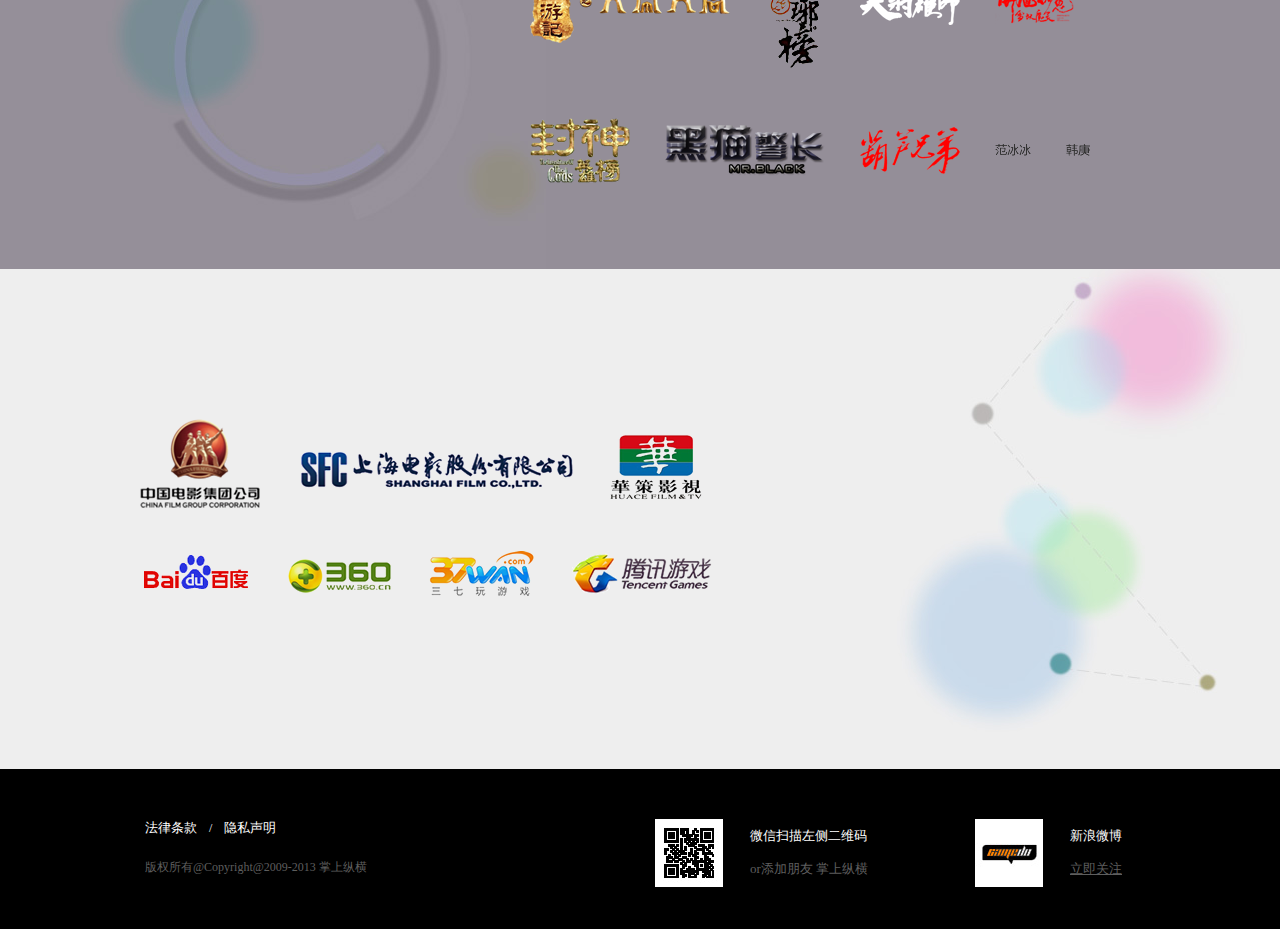
<file: business.html>
<!DOCTYPE html PUBLIC "-//W3C//DTD XHTML 1.0 Transitional//EN" "http://www.w3.org/TR/xhtml1/DTD/xhtml1-transitional.dtd">
<html xmlns="http://www.w3.org/1999/xhtml">
<head>
<meta http-equiv="X-UA-Compatible" content="IE=EDGE">
<meta http-equiv="Content-Type" content="text/html; charset=utf-8" />
<title>掌上从横</title>
<link href="style/main.css" rel="stylesheet" type="text/css" />
<link href="style/index.css" rel="stylesheet" type="text/css" />
<script language="javascript" type="text/javascript" src="script/jquery-1.7.1.min.js"></script>
<script language="javascript" type="text/javascript" src="script/easing.js"></script>
<script language="javascript" type="text/javascript" src="script/js.js"></script>
<script language="javascript" type="text/javascript" src="script/fun.js"></script>
<script language="javascript" type="text/javascript" src="script/jquery.scrollify.min.js"></script>
<!--[if lte IE 6]>
<script src="script/png.js" type="text/javascript"></script>
    <script type="text/javascript">
        DD_belatedPNG.fix('div, ul, img, li, input , a');
    </script>
<![endif]-->
</head>

<body>
<div class="nav">
<div class="wal">
      <div class="fl"><a href=""><img src="image/logo.jpg" /></a></div>
      <ul class="fr">
        <ul>
          <li><a href="index.html">网站首页</a></li>
          <li><a href="about.html">关于我们</a></li>
          <li><a href="business.html" class="aNow">公司业务</a></li>
          <li><a href="contact.html">联系我们</a></li>
        </ul>
      </ul>
</div>
</div>
<div class="h60"></div>

<div class="businessTab">
<div class="wal">
    <ul>
      <li><a href="javascript:;"><div><img src="image/limg150_1.png"/><img src="image/limg150_01.png"/></div>公司文化</a></li>
      <li><a href="javascript:;"><div><img src="image/limg150_2.png"/><img src="image/limg150_02.png"/></div>业务范围</a></li>
      <li><a href="javascript:;"><div><img src="image/limg150_3.png"/><img src="image/limg150_03.png"/></div>版权介绍</a></li>
      <li><a href="javascript:;"><div><img src="image/limg150_4.png"/><img src="image/limg150_04.png"/></div>合作伙伴</a></li>
    </ul>
</div>
</div>

<div class="business Business_1">
      <div class="imgDiv"><img src="image/img848.png"/></div>
      <div class="name"><div class="fl"><img src="image/limg130.png"/></div><div class="fr">公司文化</div></div>
</div>

<div class="business Business_2">
      <div class="bg"></div>
      <div class="name"><div class="fl">业务范围</div><div class="fr"><img src="image/limg130_1.png"/></div></div>
      <div class="wal list">
         <ul>
           <li>
              <div class="ico"><a href=""><img src="image/limg80_1.png"/></a></div>
              <h1><a href="">影视IP</a></h1>
              <div class="content">专注互联网、服务影视界，助力影视新媒体营销</div>
           </li>
           <li>
              <div class="ico"><a href=""><img src="image/limg80_2.png"/></a></div>
              <h1><a href="">明星IP</a></h1>
              <div class="content">为明星定制游戏产品，打造明星游戏O2O新模式</div>
           </li>
           <li>
              <div class="ico"><a href=""><img src="image/limg80_3.png"/></a></div>
              <h1><a href="">游戏发行</a></h1>
              <div class="content">大IP、大产品、大渠道</div>
           </li>
           <li>
              <div class="ico"><a href=""><img src="image/limg80_4.png"/></a></div>
              <h1><a href="">游戏研发</a></h1>
              <div class="content">定制、专业、全面、专注</div>
           </li>
         </ul>
      </div>
</div>

<div class="business Business_3">
      <div class="bg"></div>
      <div class="name"><div class="fl"><img src="image/limg130_2.png"/></div><div class="fr">版权介绍</div></div>
      <div class="wal list">
         <div class="fr">
         <ul>
           <li><a href=""><img src="image/limg200_1.png"/></a></li>
           <li><a href=""><img src="image/limg200_2.png"/></a></li>
           <li><a href=""><img src="image/limg200_3.png"/></a></li>
           <li><a href=""><img src="image/limg200_4.png"/></a></li>
           <li><a href=""><img src="image/limg200_5.png"/></a></li>
           <li><a href=""><img src="image/limg200_6.png"/></a></li>
           <li><a href=""><img src="image/limg200_7.png"/></a></li>
           <li><a href=""><img src="image/limg200_8.png"/></a></li>
           <li><a href=""><img src="image/limg200_9.png"/></a></li>
         </ul>
         </div>
      </div>
</div>

<div class="business Business_4">
      <div class="bg"></div>
      <div class="name"><div class="fl">合作伙伴</div><div class="fr"><img src="image/limg130_3.png"/></div></div>
      <div class="wal">
      <div class="list">
         <ul>
           <li><a href=""><img src="image/limg89_1.png"/></a></li>
           <li><a href=""><img src="image/limg89_2.png"/></a></li>
           <li><a href=""><img src="image/limg89_3.png"/></a></li>
           <li><a href=""><img src="image/limg89_4.png"/></a></li>
           <li><a href=""><img src="image/limg89_5.png"/></a></li>
           <li><a href=""><img src="image/limg89_6.png"/></a></li>
           <li><a href=""><img src="image/limg89_7.png"/></a></li>
         </ul>
      </div>
      </div>
</div>

<div class="footDiv">
<div class="wal">
     <div class="fl">
         <div class="link"><a href="law.html">法律条款</a>　/　<a href="">隐私声明</a></div>
         版权所有@Copyright@2009-2013 掌上纵横
     </div>
     <div class="fr">
          <ul>
            <li>
               <div class="ico"><img src="image/img68_1.jpg"/></div>
               <div class="name"><div>微信扫描左侧二维码</div>or添加朋友 掌上纵横</div>
            </li>
            <li>
               <div class="ico"><img src="image/img68_2.jpg"/></div>
               <div class="name"><div>新浪微博</div><a href="">立即关注</a></div>
            </li>
          </ul>
     </div>
</div>
</div>
</body>
</html>
</file>
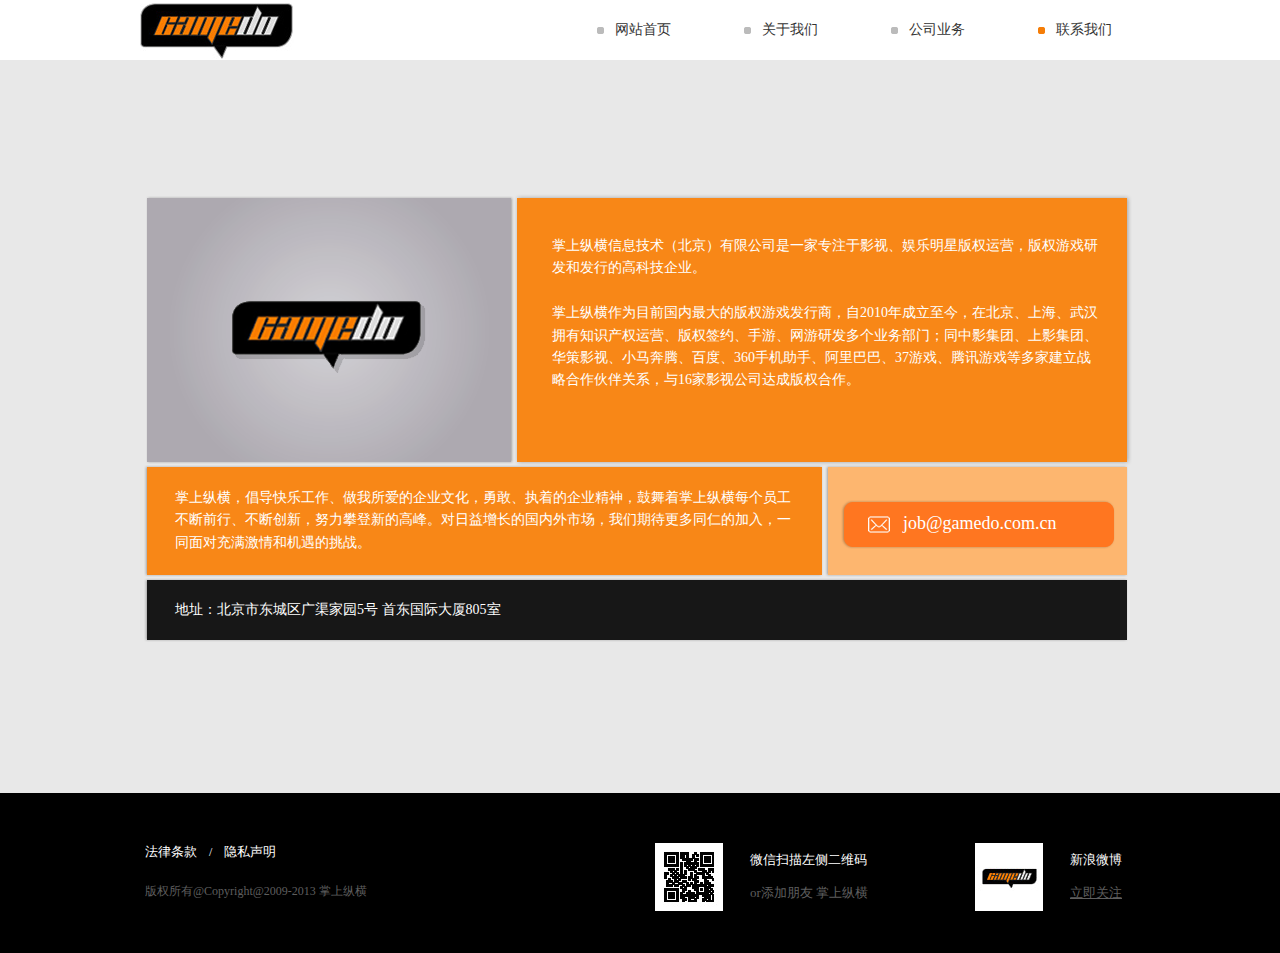
<file: contact.html>
<!DOCTYPE html PUBLIC "-//W3C//DTD XHTML 1.0 Transitional//EN" "http://www.w3.org/TR/xhtml1/DTD/xhtml1-transitional.dtd">
<html xmlns="http://www.w3.org/1999/xhtml">
<head>
<meta http-equiv="X-UA-Compatible" content="IE=EDGE">
<meta http-equiv="Content-Type" content="text/html; charset=utf-8" />
<title>掌上从横</title>
<link href="style/main.css" rel="stylesheet" type="text/css" />
<link href="style/index.css" rel="stylesheet" type="text/css" />
<script language="javascript" type="text/javascript" src="script/jquery-1.7.1.min.js"></script>
<script language="javascript" type="text/javascript" src="script/easing.js"></script>
<script language="javascript" type="text/javascript" src="script/js.js"></script>
<script language="javascript" type="text/javascript" src="script/fun.js"></script>
<script language="javascript" type="text/javascript" src="script/jquery.scrollify.min.js"></script>
<!--[if lte IE 6]>
<script src="script/png.js" type="text/javascript"></script>
    <script type="text/javascript">
        DD_belatedPNG.fix('div, ul, img, li, input , a');
    </script>
<![endif]--> 
<style type="text/css">
body{background:#e8e8e8;}
</style>
</head>

<body>
<div class="nav">
<div class="wal">
      <div class="fl"><a href=""><img src="image/logo.jpg" /></a></div>
      <ul class="fr">
        <ul>
          <li><a href="index.html">网站首页</a></li>
          <li><a href="about.html">关于我们</a></li>
          <li><a href="business.html">公司业务</a></li>
          <li><a href="contact.html" class="aNow">联系我们</a></li>
        </ul>
      </ul>
</div>
</div>
<div class="h60"></div>

<div class="wal" style="padding:130px 0 150px 0;">
     <div class="contact">
          <div class="fl imgDiv"><div><a href=""><img src="image/logo2.png"/></a></div></div>
          <div class="fl content">
          <div>
          掌上纵横信息技术（北京）有限公司是一家专注于影视、娱乐明星版权运营，版权游戏研发和发行的高科技企业。
      <br /><br />
      掌上纵横作为目前国内最大的版权游戏发行商，自2010年成立至今，在北京、上海、武汉拥有知识产权运营、版权签约、手游、网游研发多个业务部门；同中影集团、上影集团、华策影视、小马奔腾、百度、360手机助手、阿里巴巴、37游戏、腾讯游戏等多家建立战略合作伙伴关系，与16家影视公司达成版权合作。
          </div>
          </div>
          <div class="fl msg">
          <div>
          掌上纵横，倡导快乐工作、做我所爱的企业文化，勇敢、执着的企业精神，鼓舞着掌上纵横每个员工不断前行、不断创新，努力攀登新的高峰。对日益增长的国内外市场，我们期待更多同仁的加入，一同面对充满激情和机遇的挑战。
          </div>
          </div>
          <div class="fl mail"><div>job@gamedo.com.cn</div></div>
          <div class="address">地址：北京市东城区广渠家园5号 首东国际大厦805室</div>
     </div>
</div>

<div class="footDiv">
<div class="wal">
     <div class="fl">
         <div class="link"><a href="law.html">法律条款</a>　/　<a href="">隐私声明</a></div>
         版权所有@Copyright@2009-2013 掌上纵横
     </div>
     <div class="fr">
          <ul>
            <li>
               <div class="ico"><img src="image/img68_1.jpg"/></div>
               <div class="name"><div>微信扫描左侧二维码</div>or添加朋友 掌上纵横</div>
            </li>
            <li>
               <div class="ico"><img src="image/img68_2.jpg"/></div>
               <div class="name"><div>新浪微博</div><a href="">立即关注</a></div>
            </li>
          </ul>
     </div>
</div>
</div>
</body>
</html>
</file>
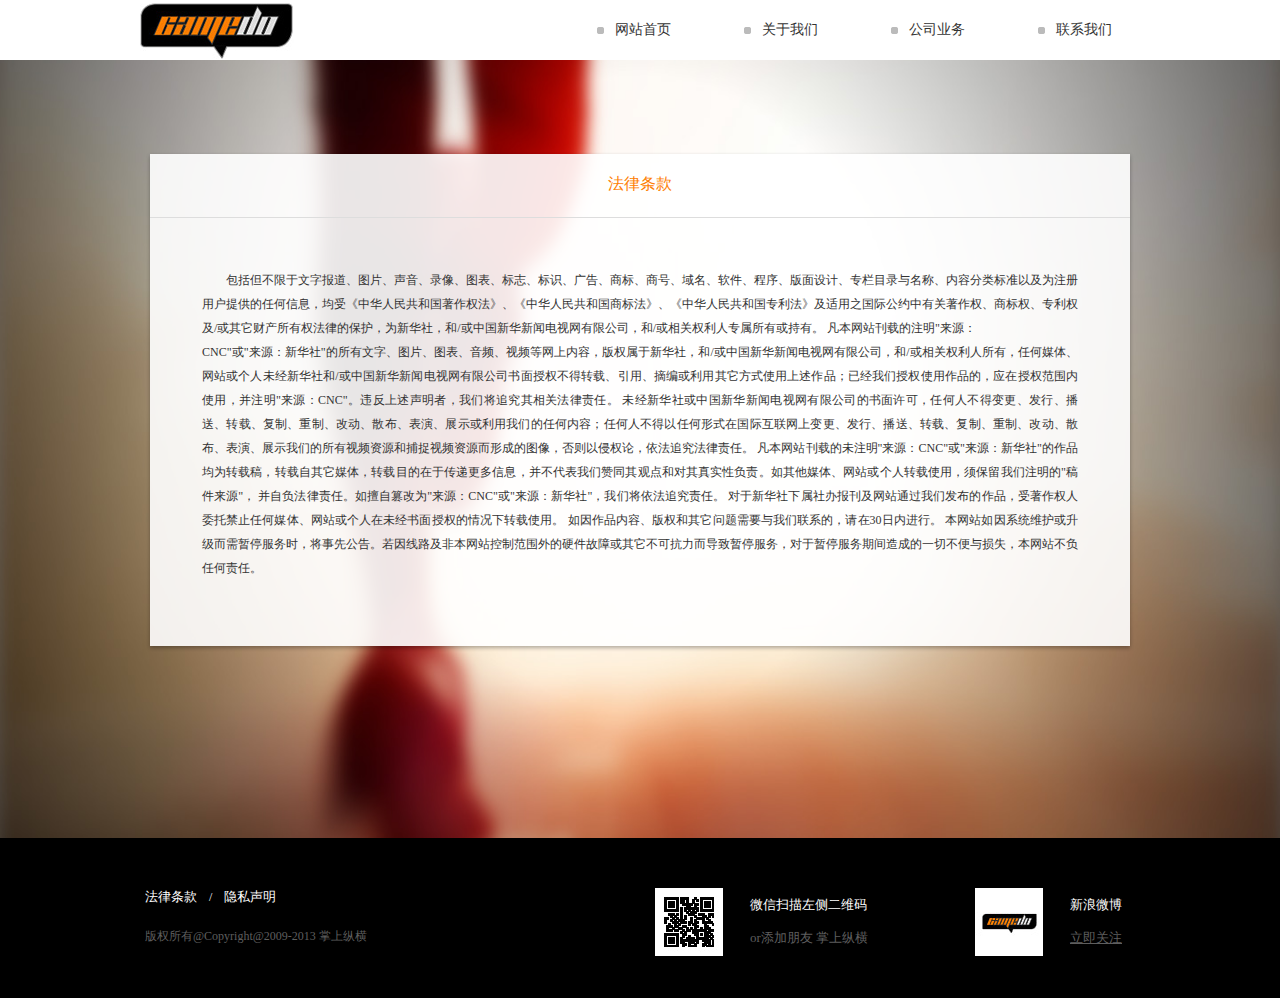
<file: law.html>
<!DOCTYPE html PUBLIC "-//W3C//DTD XHTML 1.0 Transitional//EN" "http://www.w3.org/TR/xhtml1/DTD/xhtml1-transitional.dtd">
<html xmlns="http://www.w3.org/1999/xhtml">
<head>
<meta http-equiv="X-UA-Compatible" content="IE=7">
<meta http-equiv="Content-Type" content="text/html; charset=utf-8" />
<title>掌上从横</title>
<link href="style/main.css" rel="stylesheet" type="text/css" />
<link href="style/index.css" rel="stylesheet" type="text/css" />
<script language="javascript" type="text/javascript" src="script/jquery-1.7.1.min.js"></script>
<script language="javascript" type="text/javascript" src="script/easing.js"></script>
<script language="javascript" type="text/javascript" src="script/js.js"></script>
<script language="javascript" type="text/javascript" src="script/fun.js"></script>
<script language="javascript" type="text/javascript" src="script/jquery.scrollify.min.js"></script>
<!--[if lte IE 6]>
<script src="script/png.js" type="text/javascript"></script>
    <script type="text/javascript">
        DD_belatedPNG.fix('div, ul, img, li, input , a');
    </script>
<![endif]--> 
<style type="text/css">
body{background:url(image/law.jpg) center top no-repeat fixed; background-size:100% 100%;}
</style>
</head>

<body>
<div class="nav">
<div class="wal">
      <div class="fl"><a href=""><img src="image/logo.jpg" /></a></div>
      <ul class="fr">
        <ul>
          <li><a href="index.html">网站首页</a></li>
          <li><a href="about.html">关于我们</a></li>
          <li><a href="business.html">公司业务</a></li>
          <li><a href="contact.html">联系我们</a></li>
        </ul>
      </ul>
</div>
</div>
<div class="h60"></div>

<div class="wal law">
     <h1>法律条款</h1>
     <div class="content">
　　包括但不限于文字报道、图片、声音、录像、图表、标志、标识、广告、商标、商号、域名、软件、程序、版面设计、专栏目录与名称、内容分类标准以及为注册用户提供的任何信息，均受《中华人民共和国著作权法》、《中华人民共和国商标法》、《中华人民共和国专利法》及适用之国际公约中有关著作权、商标权、专利权及/或其它财产所有权法律的保护，为新华社，和/或中国新华新闻电视网有限公司，和/或相关权利人专属所有或持有。     凡本网站刊载的注明"来源：<br />CNC"或"来源：新华社"的所有文字、图片、图表、音频、视频等网上内容，版权属于新华社，和/或中国新华新闻电视网有限公司，和/或相关权利人所有，任何媒体、网站或个人未经新华社和/或中国新华新闻电视网有限公司书面授权不得转载、引用、摘编或利用其它方式使用上述作品；已经我们授权使用作品的，应在授权范围内使用，并注明"来源：CNC"。违反上述声明者，我们将追究其相关法律责任。     未经新华社或中国新华新闻电视网有限公司的书面许可，任何人不得变更、发行、播送、转载、复制、重制、改动、散布、表演、展示或利用我们的任何内容；任何人不得以任何形式在国际互联网上变更、发行、播送、转载、复制、重制、改动、散布、表演、展示我们的所有视频资源和捕捉视频资源而形成的图像，否则以侵权论，依法追究法律责任。    凡本网站刊载的未注明"来源：CNC"或"来源：新华社"的作品均为转载稿，转载自其它媒体，转载目的在于传递更多信息，并不代表我们赞同其观点和对其真实性负责。如其他媒体、网站或个人转载使用，须保留我们注明的"稿件来源"， 并自负法律责任。如擅自篡改为"来源：CNC"或"来源：新华社"，我们将依法追究责任。    对于新华社下属社办报刊及网站通过我们发布的作品，受著作权人委托禁止任何媒体、网站或个人在未经书面授权的情况下转载使用。     如因作品内容、版权和其它问题需要与我们联系的，请在30日内进行。     本网站如因系统维护或升级而需暂停服务时，将事先公告。若因线路及非本网站控制范围外的硬件故障或其它不可抗力而导致暂停服务，对于暂停服务期间造成的一切不便与损失，本网站不负任何责任。
     </div>
     <div class="bg"></div>
</div>

<div class="footDiv">
<div class="wal">
     <div class="fl">
         <div class="link"><a href="law.html">法律条款</a>　/　<a href="">隐私声明</a></div>
         版权所有@Copyright@2009-2013 掌上纵横
     </div>
     <div class="fr">
          <ul>
            <li>
               <div class="ico"><img src="image/img68_1.jpg"/></div>
               <div class="name"><div>微信扫描左侧二维码</div>or添加朋友 掌上纵横</div>
            </li>
            <li>
               <div class="ico"><img src="image/img68_2.jpg"/></div>
               <div class="name"><div>新浪微博</div><a href="">立即关注</a></div>
            </li>
          </ul>
     </div>
</div>
</div>
</body>
</html>
</file>
<file: style/main.css>
@charset "utf-8";
/* CSS Document */
body{margin:0px; padding:0px; font-size:12px; font-family:"微软雅黑"; color:#333;}
a{color:#333; text-decoration:none; outline:none;}
a:active{star:expression(this.onFocus=this.blur());} 
img{border:0px;}
a:link {text-decoration: none; outline:none;}
a:visited{text-decoration: none; outline:none;}
a:hover{text-decoration:none; color:#f57d07; outline:none;}
ul, p, dl, dt, dd{padding:0px; margin:0px;}
li{list-style-position:outside; list-style-type:none;}
h1, h2, h3, h4, h5{font-size:14px; padding:0px; margin:0px;}
h1{font-size:16px;}
h5{font-size:12px;}
.fl{float:left;}
.fr{float:right;}
.clear_f{clear:both; height:0px; padding:0px; margin:0px; display:block; _display:inherit;}
.h10{height:10px; overflow:hidden; clear:both;}
.h60{height:60px; overflow:hidden; clear:both;}
input{background:transparent; padding:0px; font-size:12px; font-family:Arial, "微软雅黑"; color:#888;}

a, .business .name{
    -webkit-transition: 0.5s ease-out;
    -moz-transition: 0.5s ease-out;
    -ms-transition: 0.5s ease-out;
    -o-transition: 0.5s ease-out;
    transition: 0.5s ease-out;
	}

.wal{width:1000px; margin:0px auto;}

.nav{height:60px; width:100%; overflow:hidden; position:fixed; z-index:50; left:0px; top:0px; background:#FFF;}
.nav .fl{padding-top:3px;}
.nav li{float:left; padding-left:45px;}
.nav li a{display:block; float:left; height:60px; line-height:60px; overflow:hidden; font-size:14px; white-space:nowrap; padding:0 28px 0 18px; background:url(../image/navIco.gif) left center no-repeat;}
.nav li a:hover, .nav li .aNow{background:url(../image/navIcoon.gif) left center no-repeat;}

.footDiv{height:110px; padding-top:50px; background:#000; color:#5e5e5e; overflow:hidden;}
.footDiv .wal{width:990px;}
.footDiv .fl{width:260px; overflow:hidden;}
.footDiv .link{color:#fff; padding-bottom:22px;} 
.footDiv .link a{color:#fff; font-size:13px;} 
.footDiv li{float:left; padding:0 0 0 195px; width:125px; height:68px; position:relative; overflow:hidden; font-size:13px; right:-60px;}
.footDiv .ico{position:absolute; left:100px; top:0px;}
.footDiv .name div{padding:8px 0 15px 0; color:#fff;}
.footDiv .name a{color:#5e5e5e; text-decoration:underline;}
</file>
<file: style/index.css>
.indexDiv{height:500px; width:100%; overflow:hidden; position:relative;}
.indexDiv .bigImg{position:relative; display:none;}
.indexDiv .bigImg img{width:100%;}
.indexDiv h1{position:absolute; z-index:10; left:0px; top:0px; width:100%; text-align:center; font-size:12px; font-weight:400;}
.indexDiv h1 div{padding:100px 0 30px 0;}

.indexPart1{background:#000; z-index:30;}
.indexPart1 ul{width:3000px; position: absolute; float: left; }
.indexPart1 li{float:left; width:180px; height:180px; overflow:hidden;;}

.indexImg{position:fixed; z-index:50; left:50%; margin-left:-361px; top:240px;}

#indexBtn a{display:block; width:74px; height:74px; background:url(../image/ico1.png) center no-repeat; position:absolute; z-index:20; top:50%;}
#indexBtn .li_01 a{left:50%; margin-left:-440px; margin-top:100px;}
#indexBtn .li_02 a{background:url(../image/ico2.png) center no-repeat; right:50%; margin-right:-300px; margin-top:-100px;}
#indexBtn .li_03 a{background:url(../image/ico4.png) center no-repeat; right:50%; margin-right:-500px; margin-top:100px;}

.indexBtn li{position:absolute; z-index:50; background:url(../image/indexBtn.png) left top no-repeat; width:176px; height:64px; text-align:center; padding-top:8px; display:none;}

.law{padding:90px 0 180px 0; width:996px;}
.law h1{height:68px; line-height:68px; overflow:hidden; background:url(../image/lawT.png) left top no-repeat; text-align:center; color:#FE7E01; font-weight:400;}
.law .content{padding:50px 60px; text-align:justify; line-height:2em; background:url(../image/law.png) left repeat-y;}
.law .bg{background:url(../image/lawB.png); height:28px;}

.contact{background:url(../image/contact.png) left top no-repeat; height:453px; overflow:hidden; color:#FFF; font-size:14px; line-height:1.6em;}
.contact .imgDiv{width:377px; height:277px; overflow:hidden;}
.contact .imgDiv div{text-align:center; padding-top:110px;}
.contact .content{width:620px; height:277px; overflow:hidden;}
.contact .content div{padding:45px 35px 0;}
.contact .msg{width:688px; height:113px; overflow:hidden;}
.contact .msg div{padding:20px 35px 0;}
.contact .mail{width:309px; height:113px; overflow:hidden;}
.contact .mail div{font-size:18px; padding:45px 0 0 75px;}
.contact .address{width:997px; height:60px; line-height:60px; text-indent:35px; overflow:hidden;}

.about{
	position: relative;
	margin-bottom: 10px;
}


.about .event {
	border-radius: 8px;
	color: #fff;
	font-size: 16px;
	font-family: "Microsoft YaHei", "微软雅黑", SimSun, "宋体", sans-serif;
	position: absolute;
	display: none;
	/* IE9 SVG, needs conditional override of 'filter' to 'none' */
	background: url([data-uri]);
	background: -moz-linear-gradient(top,  rgba(255,255,255,0.1) 0%, rgba(255,255,255,0.1) 100%); /* FF3.6+ */
	background: -webkit-gradient(linear, left top, left bottom, color-stop(0%,rgba(255,255,255,0.1)), color-stop(100%,rgba(255,255,255,0.1))); /* Chrome,Safari4+ */
	background: -webkit-linear-gradient(top,  rgba(255,255,255,0.1) 0%,rgba(255,255,255,0.1) 100%); /* Chrome10+,Safari5.1+ */
	background: -o-linear-gradient(top,  rgba(255,255,255,0.1) 0%,rgba(255,255,255,0.1) 100%); /* Opera 11.10+ */
	background: -ms-linear-gradient(top,  rgba(255,255,255,0.1) 0%,rgba(255,255,255,0.1) 100%); /* IE10+ */
	background: linear-gradient(to bottom,  rgba(255,255,255,0.1) 0%,rgba(255,255,255,0.1) 100%); /* W3C */
	filter: progid:DXImageTransform.Microsoft.gradient( startColorstr='#1affffff', endColorstr='#1affffff',GradientType=0 ); /* IE6-8 */
}

.about .event td.icon {
	padding: 10px 15px 10px 20px;
}

.about .event td.description {
	padding: 10px 20px 10px 0px;
}

.about .event img {
	margin-right: 30px;
}

.businessTab{height:230px; padding-top:50px; overflow:hidden; background:#ebe9e8;}
.businessTab .wal{width:900px;}
.businessTab li{float:left; width:225px; text-align:center; overflow:hidden; font-size:18px;}
.businessTab a{display:block; height:230px; overflow:hidden;}
.businessTab a div{height:155px; width:150px; margin:0 auto; overflow:hidden; position:relative;}
.businessTab a img{position:absolute; left:0px; top:0px;}
.businessTab a{color:#666;}
.businessTab a:hover{color:#f57d07;}

.Business_1{background:#948f98 url(../image/Business_1.jpg) center top no-repeat; height:503px; width:100%; overflow:hidden; position:relative;}
.Business_1 .imgDiv{position:absolute; top:75px; right:50px;}
.Business_1 .name{font-size:24px; color:#FFF; line-height:130px; position:absolute; top:155px; width:150%; left:-25%;}
.Business_1 .nameNow{width:250px; left:50%; margin-left:-500px;}

.Business_2{height:626px; width:100%; overflow:hidden; position:relative; background:#eee;}
.Business_2 .bg{height:626px; width:100%; position:absolute; z-index:1; left:0px; top:0px; background:url(../image/Business_2.jpg) right top no-repeat;}
.Business_2 .name{font-size:24px; line-height:130px; position:absolute; z-index:10; top:240px; width:150%; right:-25%;}
.Business_2 .nameNow{width:250px; right:50%; margin-right:-500px;}
.Business_2 .list{padding-top:82px; position:relative; z-index:2;}
.Business_2 .list li{height:123px; overflow:hidden; position:relative; padding-left:186px; color:#666;}
.Business_2 .list .ico{position:absolute; left:80px; top:0px;}
.Business_2 .list h1{color:#F57D07; padding:13px 0;}
.Business_2 .list a{color:#F57D07;}

.Business_3{height:400px; width:100%; overflow:hidden; background:#948e98; position:relative;}
.Business_3 .bg{height:400px; width:100%; position:absolute; z-index:1; left:0px; top:0px; background:url(../image/Business_3.jpg) left top no-repeat;}
.Business_3 .name{font-size:24px; color:#FFF; line-height:130px; position:absolute; z-index:10; top:125px; width:150%; left:-25%;}
.Business_3 .nameNow{width:250px; left:50%; margin-left:-500px;}
.Business_3 .list{position:relative; z-index:2;}
.Business_3 .list li{float:left; height:145px; padding-right:35px;}
.Business_3 .list .fr{padding:70px 0 0 390px;}

.Business_4{height:500px; width:100%; overflow:hidden; background:#eee; position:relative;}
.Business_4 .bg{height:500px; width:100%; position:absolute; z-index:1; left:0px; top:0px; background:url(../image/Business_4.jpg) right top no-repeat;}
.Business_4 .name{font-size:24px; line-height:130px; position:absolute; z-index:10; top:175px; width:150%; right:-25%;}
.Business_4 .nameNow{width:250px; right:50%; margin-right:-500px;}
.Business_4 .list{padding-top:150px; width:640px; position:relative; z-index:1;}
.Business_4 .list li{float:left; height:130px; padding-right:35px;}
</file>
